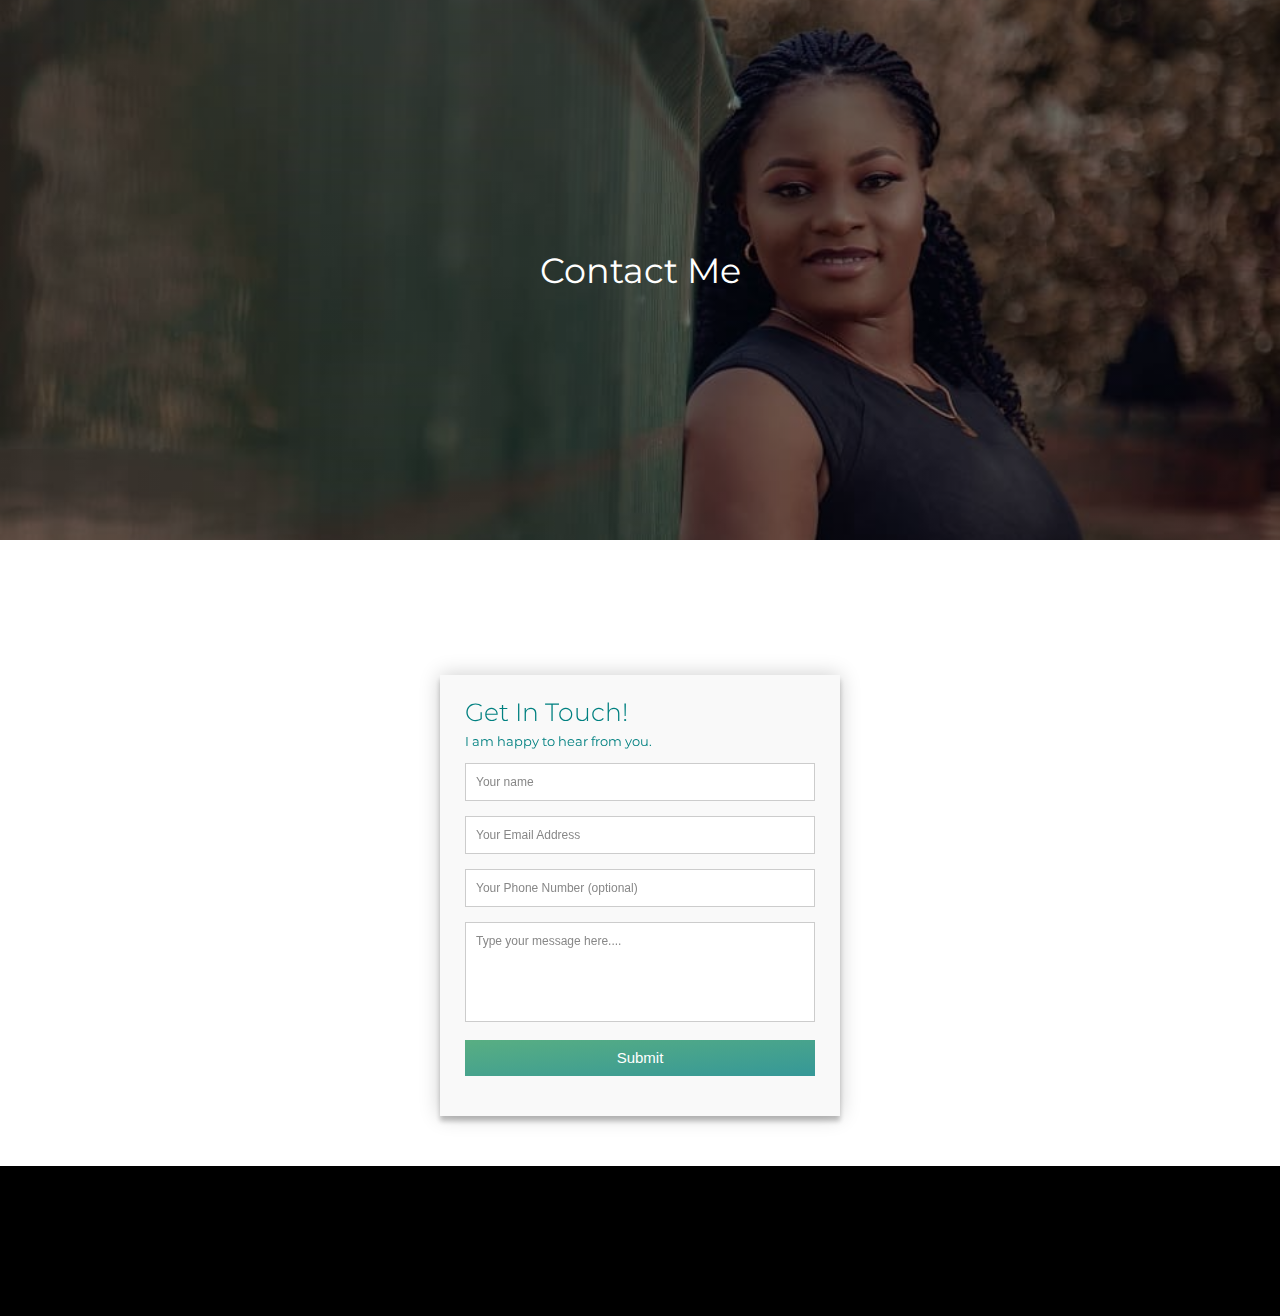
<file: contact.html>
<!DOCTYPE HTML>
<html lang="en">

<head>
    <meta charset="utf-8">
    <meta name="viewport" content="width=device-width, initial-scale=1, maximum-scale=1">
    <!--<meta property="og:title" content="" />-->
    <!--<meta property="og:url" content="" />-->
    <!--<meta property="og:image" content="" />-->
    <!--<meta property="og:site_name" content="" />-->
    <!--<meta property="og:description" content="" />-->
    <title>Cousre Website Live</title>
    <link href="https://fonts.googleapis.com/css?family=Oswald:400,700" rel="stylesheet">
    <link href="https://fonts.googleapis.com/css?family=Montserrat:400,700" rel="stylesheet">
    <link rel="stylesheet" href="css/slick.css">
    <link rel="stylesheet" href="css/slick-theme.css">
    <link rel="stylesheet" href="css/main.css">
    <!--[if lt IE 9]>
            <script src="scripts/html5shiv.min.js"></script>
        <![endif]-->
</head>

<body>
    <div class="main-overlay js-main-overlay"></div>
    <section class="cover-main" id="home"><h1 id="contact-header-text">Contact Me</h1></section>
        <header>
            <nav class="nav-wrapper">
                <div class="logo">
                    <a href="index.html">
                      <img src="images/cathe-logo.png" class="logo">
                    </a>
                </div>
                <ul class="menu">
                    <li><a href="index.html">Home</a></li>
                    <li><a href="#work">My Album</a></li>
                    <li><a href="#about">About</a></li>
                    <li><a href="#slider">Slider</a></li>
                    <li><a href="#footer">Footer</a></li>
                </ul>
            </nav>
        <div class="menu-trigger js-menu-trigger"></div>
        </header>
        
        
        <section id="contact-form">
            <div class="contact-box">  
                <div class="container-contact">  
                    <form id="contact" action="" method="post">
                      <h3>Get In Touch!</h3>
                      <h4>I am happy to hear from you.</h4>
                      <fieldset>
                        <input placeholder="Your name" type="text" tabindex="1" required>
                      </fieldset>
                      <fieldset>
                        <input placeholder="Your Email Address" type="email" tabindex="2" required>
                      </fieldset>
                      <fieldset>
                        <input placeholder="Your Phone Number (optional)" type="tel" tabindex="3" required>
                      </fieldset>
                      <fieldset>
                        <textarea placeholder="Type your message here...." tabindex="5" required></textarea>
                      </fieldset>
                      <fieldset>
                        <button name="submit" type="submit" id="contact-submit" data-submit="...Sending">Submit</button>
                      </fieldset>
                    </form>
                  </div>
            </div>
        </section>
        


    <footer id="footer">
        <h1>Cathe Photography, Developed by Fuhad Raheem &copy; 2022</h1>
    </footer>

    <script src="https://ajax.googleapis.com/ajax/libs/jquery/1.11.3/jquery.min.js"></script>
    <script src="scripts/parallax.min.js"></script>
    <script src="scripts/masonry.js"></script>
    <script src="scripts/slick.min.js"></script>
    <script src="scripts/main.js"></script>

    <script>
      var scene = document.getElementById('scene');
      var parallax = new Parallax(scene);
    </script>

</body>

</html>
</file>
<file: css/main.css>
/*RESET CSS BEGIN*/

/* http://meyerweb.com/eric/tools/css/reset/
   v2.0 | 20110126
   License: none (public domain)
*/

html,
body,
div,
span,
applet,
object,
iframe,
h1,
h2,
h3,
h4,
h5,
h6,
p,
blockquote,
pre,
a,
abbr,
acronym,
address,
big,
cite,
code,
del,
dfn,
em,
img,
ins,
kbd,
q,
s,
samp,
small,
strike,
strong,
sub,
sup,
tt,
var,
b,
u,
i,
center,
dl,
dt,
dd,
ol,
ul,
li,
fieldset,
form,
label,
legend,
table,
caption,
tbody,
tfoot,
thead,
tr,
th,
td,
article,
aside,
canvas,
details,
embed,
figure,
figcaption,
footer,
header,
hgroup,
menu,
nav,
output,
ruby,
section,
summary,
time,
mark,
audio,
video {
    margin: 0;
    padding: 0;
    border: 0;
    font-size: 100%;
    font: inherit;
    vertical-align: baseline;
}


/* HTML5 display-role reset for older browsers */

article,
aside,
details,
figcaption,
figure,
footer,
header,
hgroup,
menu,
nav,
section {
    display: block;
}

body {
    line-height: 1;
    font-family: 'Montserrat', sans-serif;
}

ol,
ul {
    list-style: none;
}

blockquote,
q {
    quotes: none;
}

blockquote:before,
blockquote:after,
q:before,
q:after {
    content: '';
    content: none;
}
/*RESET CSS END*/


/*HELPER CLASS BEGIN*/

img {
  max-width: 100%;
}

.alignLeft {
    float: left;
}

.alignRight {
    float: right;
}

.no-margin-bottom {
    margin-bottom: 0;
}

.margin-bottom-10 {
    margin-bottom: 10px;
}

.margin-bottom-20 {
    margin-bottom: 20px;
}

.margin-bottom-30 {
    margin-bottom: 30px;
}

strong,
b {
    font-weight: 700;
}

em,
i {
    font-style: italic;
}

p,
ul li,
ol li {
    font-size: 16px;
    line-height: 23px;
    margin: 0 0 20px 0;
}

ul li,
ol li {
    margin-bottom: 10px;
}

/*HELPER CLASS END*/


* {
    -webkit-box-sizing: border-box;
            box-sizing: border-box;
    outline: 0;
}

.wrapper {
  max-width: 1100px;
  width: 100%;
  margin: 0 auto;
}

/* NAVIGATION BAR + HEADER STYLE START */
header {
  background: transparent;
  width: 100%;
  position: relative;

}

header.sticky {
  position: fixed;
  top: 0;
  left: 0;
  right: 0;
  background: rgba(0, 0, 0, 0.85);
  -webkit-transform: translateY(-200%);
          transform: translateY(-200%);
  -webkit-transition: 0.2s;
  transition: 0.2s;
  z-index: 5;
}

body.scroll header.sticky {
  -webkit-transform: translateY(0);
          transform: translateY(0);
}


.nav-wrapper {
  max-width: 1200px;
  margin: 0 auto;
  position: relative;
  padding: 7px 0;
  display: -webkit-box;
  display: -ms-flexbox;
  display: flex;
  -webkit-box-pack: justify;
      -ms-flex-pack: justify;
          justify-content: space-between;
  -webkit-box-align: center;
      -ms-flex-align: center;
          align-items: center;
}

nav.nav-wrapper ul li {
  display: inline-block;
  padding: 0 10px;
  margin-bottom: 0;
}

nav.nav-wrapper ul li a {
  font-size: 17px;
  line-height: 22px;
  text-decoration: none;
  color: white;
  cursor: pointer;
  border-bottom: 1px solid transparent;
  padding-bottom: 3px;
  -webkit-transition: 0.3s;
  transition: 0.3s;
}

nav.nav-wrapper ul li a:hover {
  border-bottom: 1px solid #ffffff;
}

header .logo img {
  max-width: 70px;
  padding: 20px;
}


/* PARALLAX PAGE STYLES START */
.cover-main {
  background: -webkit-gradient(linear, left top, left bottom, from(rgba(0, 0, 0, 0.5)), to(rgba(0, 0, 0, 0.5))), url('../images/catherine-bg.jpg') right bottom;
  background: linear-gradient(rgba(0, 0, 0, 0.5), rgba(0, 0, 0, 0.5)), url('../images/catherine-bg.jpg') right bottom;
  background-repeat: no-repeat;
  background-size: cover;
  background-position: center;
  height: 60vh;
}

ul#scene li.name {
    text-align: center;
    font-size: 40px;
    line-height: 45px;
    text-transform: uppercase;
    color: white;
    width: 100%;
}

ul#scene li.title {
    text-align: center;
    font-size: 30px;
    line-height: 35px;
    color: white;
    width: 100%;
    margin-top: 60px;
}

ul#scene {
  margin-top: 100px;
}

.btn {
  width: 100%;
  text-align: center;
  margin-top: 150px;
}

.portfolio-btn,
.contact-btn {
  margin: 0 auto;
  display: inline-block;
  padding: 10px 20px;
  border: 1px solid white;
  background: transparent;
  color: white;
  text-decoration: none;
  -webkit-transition: 0.3s;
  transition: 0.3s;
}

.portfolio-btn:hover,
.contact-btn:hover {
  background: white;
  color: black;
}

.portfolio-btn {
  margin-right: 30px;
}

.contact-btn {
  margin-left: 30px;
}
/* PARALLAX PAGE STYLES END */


/* MASONRY JS STYLES START */
.masonry-grid {
  position: relative;
}

.grid {
  margin: 0 auto;
}

.grid-item {
  width: 450px;
  margin-bottom: 10px;
}

.tall-img {
  height: 680px;
}

h2.sub-title {
  position: relative;
  display: block;
  margin: 70px auto;
  text-align: center;
  font-size: 35px;
  line-height: 40px;
}

h2.sub-title::after {
  display: block;
  height: 2px;
  background-color: #000000;
  content: "";
  width: 100px;
  margin: 30px auto 0 auto;
}
/* MASONRY SECTION STYLES END */


/* I LOVE PHOTOGRAPHY ANIMATION START */

section.beating-heart {
  background: -webkit-gradient(linear, left top, left bottom, from(rgba(0, 0, 0, 0.6)), to(rgba(0, 0, 0, 0.6))), url('../images/cathe\ 21.jpg') no-repeat right bottom / cover;
  background: linear-gradient(rgba(0, 0, 0, 0.6), rgba(0, 0, 0, 0.6)), url('../images/cathe\ 21.jpg') no-repeat right bottom / cover;
  text-align: center;
  height: 100vh;
  padding: 50px 10px;
  color: white;
  display: -webkit-box;
  display: -ms-flexbox;
  display: flex;
  -webkit-box-pack: center;
      -ms-flex-pack: center;
          justify-content: center;
  -webkit-box-align: center;
      -ms-flex-align: center;
          align-items: center;
  -ms-flex-item-align: center;
      align-self: center;
}

section.beating-heart span {
  font-size: 100px;
  line-height: 105px;
}

section.beating-heart h2 {
   margin-bottom: 30px;
}

section.beating-heart h2::after {
  background: white;
}

.heart {
  position: relative;
  fill: red;
  width: 150px;
  margin: 0 50px;
  -webkit-animation: pulse 1s infinite;
          animation: pulse 1s infinite;
}

@-webkit-keyframes pulse {
      0% {
          -webkit-transform: scale(1);
                  transform: scale(1);
      }

      15% {
          -webkit-transform: scale(1.25);
                  transform: scale(1.25);
      }

      25% {
        -webkit-transform: scale(1.15);
                transform: scale(1.15);
      }

      35% {
          -webkit-transform: scale(1.25);
                  transform: scale(1.25);
      }

      100% {
          -webkit-transform: scale(1);
                  transform: scale(1);
      }
}

@keyframes pulse {
      0% {
          -webkit-transform: scale(1);
                  transform: scale(1);
      }

      15% {
          -webkit-transform: scale(1.25);
                  transform: scale(1.25);
      }

      25% {
        -webkit-transform: scale(1.15);
                transform: scale(1.15);
      }

      35% {
          -webkit-transform: scale(1.25);
                  transform: scale(1.25);
      }

      100% {
          -webkit-transform: scale(1);
                  transform: scale(1);
      }
}

/* I LOVE PHOTOGRAPHY ANIMATION END */


/* SLIDER START */
.slider-div h2 {
  margin-bottom: 0;
}

.slider {
  margin: 20px auto;
  text-align: center;
  padding: 20px;
  color: white;
}

.slide {
  max-height: 300px;
  padding: 15px;
}

.slick-prev,
.slick-next {
  background: black;
  width: 40px;
  height: 40px;
  z-index: 1;
}

.slick-prev {
  left: 0;
}

.slick-next {
  right: 0;
}

.slick-prev:hover,
.slick-next:hover {
  background: black;
}
/* SLIDER END */

#contact-header-text {
  font-size: 35px;
  line-height: 27px;
  color: #ffffff;
  position: absolute;
  top: 30vh;
  left: 50%;
  transform: translate(-50%, -50%);
}

/* CONTACT BEGINS HERE */

.container-contact {
  max-width: 400px;
  width: 100%;
  margin: 0 auto;
  position: relative;
}


.contact {
    height: 115vh;
    background-image: linear-gradient(to right bottom, rgba(51, 158, 103, 0.8), rgba(7, 130, 130, 0.8)), url(img/christchurch.jpg);
    background-size: cover;
    background-position: top;
    position: relative;
    background-attachment: fixed;
    background-repeat: no-repeat;
    clip-path: polygon(0 0, 100% 0%, 100% 100%, 0% 100%);
    margin-bottom: 0;
    margin-top: 50px;
    padding-top: 0;
    
}

/*
#banner {
    position: relative;
    height: 100vh;
    width: 100vw;
    overflow: hidden;
}
#videobcg {
    position: absolute;
    top: 0;
    left: 0;
    min-width: 100%;
    min-height: 100%;
    height: 100vh;
    z-index: -100;
}
*/

#contact input[type="text"],
#contact input[type="email"],
#contact input[type="tel"],
#contact input[type="url"],
#contact textarea,
#contact button[type="submit"] {
  font: 400 12px/16px "Roboto", Helvetica, Arial, sans-serif;
}

#contact {
  background: #F9F9F9;
  padding: 25px;
  margin: 50px 0;
  box-shadow: 0 0 20px 0 rgba(0, 0, 0, 0.2), 0 5px 5px 0 rgba(0, 0, 0, 0.24);
}

#contact h3 {
  display: block;
  font-size: 25px;
  font-weight: 300;
  margin-bottom: 10px;
  color: #008080;
}

#contact h4 {
  margin: 5px 0 15px;
  display: block;
  font-size: 13px;
  font-weight: 400;
  color: #008080;
}

fieldset {
  border: medium none !important;
  margin: 0 0 10px;
  min-width: 100%;
  padding: 0;
  width: 100%;
}

#contact input[type="text"],
#contact input[type="email"],
#contact input[type="tel"],
#contact input[type="url"],
#contact textarea {
  width: 100%;
  border: 1px solid #ccc;
  background: #FFF;
  margin: 0 0 5px;
  padding: 10px;
}

#contact input[type="text"]:hover,
#contact input[type="email"]:hover,
#contact input[type="tel"]:hover,
#contact input[type="url"]:hover,
#contact textarea:hover {
  -webkit-transition: border-color 0.3s ease-in-out;
  -moz-transition: border-color 0.3s ease-in-out;
  transition: border-color 0.3s ease-in-out;
  border: 1px solid #aaa;
}

#contact textarea {
  height: 100px;
  max-width: 100%;
  resize: none;
}

#contact button[type="submit"] {
  cursor: pointer;
  width: 100%;
  border: none;
  background-image: linear-gradient(to right bottom, rgba(51, 158, 103, 0.8), rgba(7, 130, 130, 0.8));
  color: #FFF;
  margin: 0 0 5px;
  padding: 10px;
  font-size: 15px;
}

#contact button[type="submit"]:hover {
  background: #43A047;
  -webkit-transition: background 0.3s ease-in-out;
  -moz-transition: background 0.3s ease-in-out;
  transition: background-color 0.3s ease-in-out;
}

#contact button[type="submit"]:active {
  box-shadow: inset 0 1px 3px rgba(0, 0, 0, 0.5);
}

.copyright {
  text-align: center;
  color: #008080;
}

#contact input:focus,
#contact textarea:focus {
  outline: 0;
  border: 1px solid #aaa;
}

::-webkit-input-placeholder {
  color: #888;
}

:-moz-placeholder {
  color: #888;
}

::-moz-placeholder {
  color: #888;
}

:-ms-input-placeholder {
  color: #888;
}

.maps {
    width: 530px;
    display: block;
    margin: 50px auto;
}


/* CONTACT ENDS HERE */

/* FOOTER START */
footer {
  position: relative;
  z-index: -2;
  height: 150px;
  background: black;
  color: white;
  text-align: center;
}

footer h1 {
  position: fixed;
  font-size: 20px;
  line-height: 25px;
  color: white;
  font-weight: bold;
  text-align: center;
  z-index: 1;
  left: 50%;
  -webkit-transform: translate(-50%);
          transform: translate(-50%);
  bottom: 50px;
  width: 800px;
}

/* FOOTER END */


/* RESPONSIVE MENU START */

@media only screen and (max-width: 1160px) {
  section.beating-heart span {
    font-size: 30px;
    line-height: 35px;
  }

  .heart {
    width: 50px;
    margin: 0 20px;
  }

}


@media only screen and (max-width: 768px) {

    .menu-trigger {
        background: url('../images/hamburger-icon.svg') no-repeat center / cover;
        width: 35px;
        height: 35px;
        display: block;
        z-index: 10;
        position: absolute;
        right: 20px;
        top: 15px;
    }

    .main-overlay {
        position: fixed;
        top: 0;
        right: 0;
        left: 0;
        bottom: 0;
        background: rgba(0, 0, 0, 0.72);
        z-index: 6;
        display: none;
    }

      .main-overlay:after {
        background: url('../images/close-icon.svg') no-repeat center / cover;
        width: 35px;
        height: 35px;
        display: block;
        content: "";
        position: fixed;
        top: 10px;
        right: 20px;
        z-index: 20;
      }

      .menu {
        position: fixed;
        top: 0;
        bottom: 0;
        left: 0;
        background: #131313;
        width: 100%;
        max-width: 300px;
        z-index: 30;
        -webkit-transform: translate3d(-100%, 0, 0);
                transform: translate3d(-100%, 0, 0);
        -webkit-transition: 0.3s;
        transition: 0.3s;
      }

      nav.nav-wrapper ul li {
        display: block;
        margin-top: 20px;
        padding: 0;
        padding-bottom: 20px;
      }

      nav.nav-wrapper ul li a {
        font-size: 18px;
        line-height: 23px;
      }

      nav.nav-wrapper ul li a:hover {
        border-color: transparent;
      }

      body.menu-is-active .menu {
        -webkit-transform: translate3d(0, 0, 0);
                transform: translate3d(0, 0, 0);
        display: block;
        padding: 0 15px;
      }

      body.menu-is-active .main-overlay {
        display: block;
      }

      body.menu-is-active .menu-trigger {
        display: none;
      }

}

@media only screen and (max-width: 560px) {

  ul#scene li.name {
    font-size: 22px;
    line-height: 27px;
  }

  ul#scene li.title {
    font-size: 20px;
    line-height: 25px;
    margin-top: 40px;
  }

  div.grid {
      width: initial !important;
  }

  .btn {
    margin-top: 80px;
  }

  ul#scene {
    margin-top: 50px;
  }

  .portfolio-btn,
  .contact-btn {
    display: block;
    margin: 20px auto;
    max-width: 120px;
    font-size: 15px;
    line-height: 20px;
    padding: 10px 0;
  }

  h2.sub-title {
    margin: 30px auto;
    font-size: 23px;
    line-height: 28px;
  }

  section.beating-heart {
    height: initial;
  }

  footer {
    height: 100px;
  }

  footer h1 {
    font-size: 15px;
    line-height: 20px;
    bottom: 40px;
  }

  .grid-item {
      width: initial;
  }

  .tall-img {
    height: initial;
  }

  .menu {
    max-width: 200px;
  }

}

/*FOOTER RESPONSIVENESS*/

@media only screen and (max-width: 768px) {
  footer#footer {
    width: 100%;
  }

  footer#footer h1 {
    width: 70%;
  }
}
</file>
